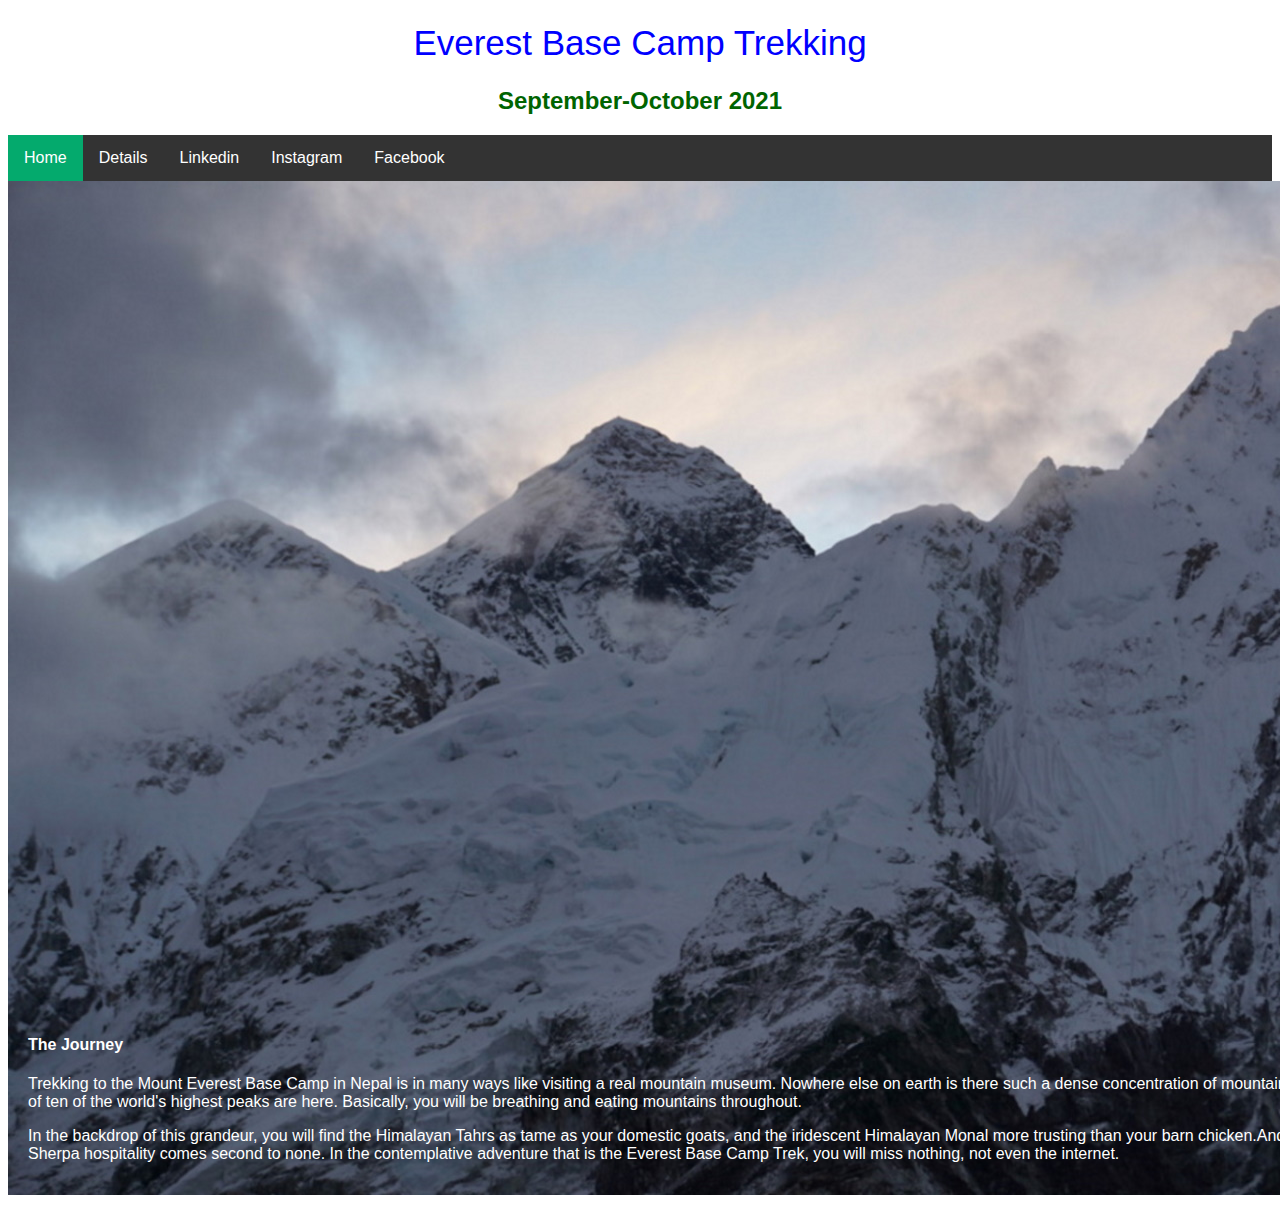
<file: index.html>
<!DOCTYPE html>
<html lang="en">
<head>
    <meta charset="UTF-8">
    <meta http-equiv="X-UA-Compatible" content="IE=edge">
    <meta name="viewport" content="width=device-width, initial-scale=1.0">
    <title>Everest Base Camp Trekking</title>
<link href="style.css" rel="stylesheet" type="text/css">
</head>
	<body>
		<div class="homepage">
				<h1 class="ebc">Everest Base Camp Trekking</h1>
					<h2 class ="date"> September-October 2021</h2>
			<!-- Navbar code made through help from w3schools https://www.w3schools.com/howto/howto_js_topnav.asp -->
					<nav class="navbar">
						<ul>
							<li><a class="active" href="#home">Home</a></li>
							<li><a href="info.html">Details</a></li>
							<li><a href="https://www.linkedin.com/in/rajeev-pathak-0b50b8134/" target="_blank">Linkedin</a></li>
							<li><a href="https://www.instagram.com/raziv_pathak/" target="_blank">Instagram</a></li>
							<li><a href="https://www.facebook.com/raziv.pathak/" target="_blank">Facebook</a></li>
						</ul>
					</nav>
<!-- HomeSection Begins  Text Source : ~ Honey Guide Expeditions -->
				<div class="imageText" id="home">
					<div class="img">
						<img src="images/Everest.jpg" alt="View from Kalapatthar">
					</div>
						<div class="box-text">
							<h4>The Journey </h4>
							<p>Trekking to the Mount Everest Base Camp in Nepal is in many ways like visiting a real mountain museum. Nowhere else on earth is there such a dense concentration of mountains of such stature. 
								Four out of ten of the world's highest peaks are here. Basically, you will be breathing and eating mountains throughout.</p>
							<p>In the backdrop of this grandeur, you will find the Himalayan Tahrs as tame as your domestic goats, and the iridescent Himalayan Monal more trusting than your barn chicken.And to top it all off, 
								the amazing Sherpa hospitality comes second to none. In the contemplative adventure that is the Everest Base Camp Trek, you will miss nothing, not even the internet.</p>
						</div>
				</div>
				<!-- HomeSection End -->
		</div>
		</body>
</html>
</file>
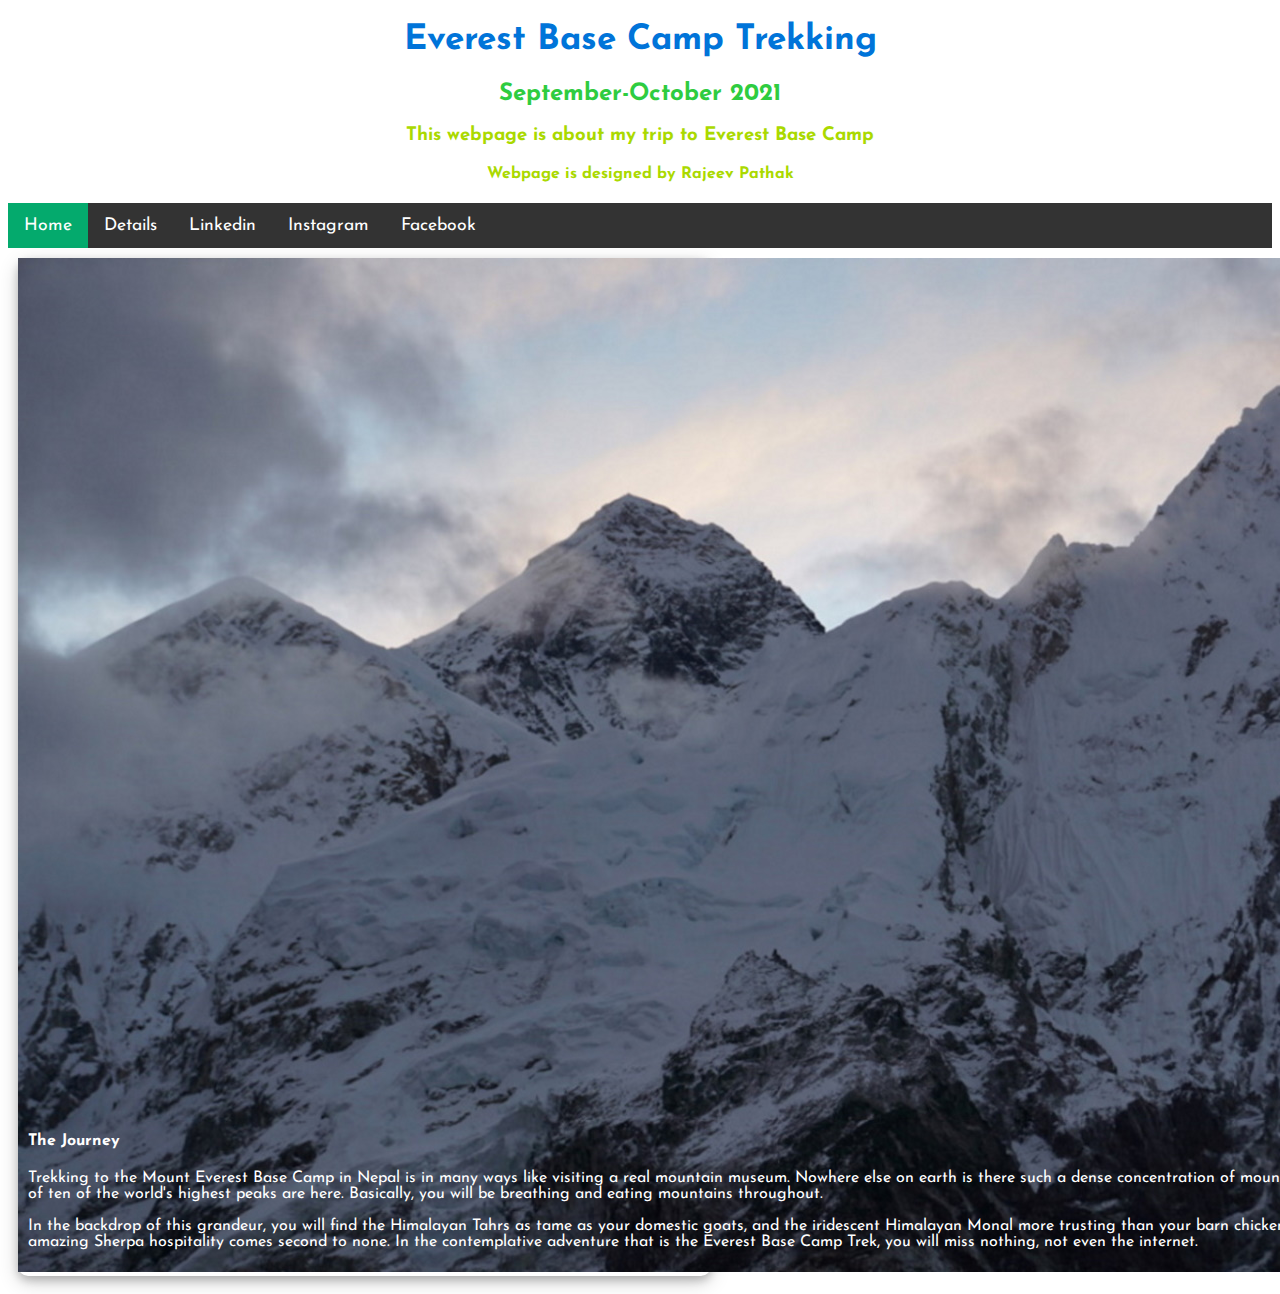
<file: Webcommunication/index.html>
<!DOCTYPE html>
<html lang="en">
<head>
    <meta charset="UTF-8">
    <meta http-equiv="X-UA-Compatible" content="IE=edge">
    <meta name="viewport" content="width=device-width, initial-scale=1.0">
    <title>Everest Base Camp Trekking</title>
<link href="style.css" rel="stylesheet" type="text/css">
</head>
	<body>
		<div class="homepage">
				<h1 class="ebc">Everest Base Camp Trekking</h1>
					<h2 class ="date"> September-October 2021</h2>
					<h3 class ="description"> This webpage is about my trip to Everest Base Camp</h3>
					<h4 class = "author"> Webpage is designed by Rajeev Pathak </h4>
					
			<!-- Navbar code made through help from w3schools https://www.w3schools.com/howto/howto_js_topnav.asp -->
					<nav class="navbar">
						<ul>
							<li><a class="active" href="#home">Home</a></li>
							<li><a href="info.html">Details</a></li>
							<li><a href="https://www.linkedin.com/in/rajeev-pathak-0b50b8134/" target="_blank">Linkedin</a></li>
							<li><a href="https://www.instagram.com/raziv_pathak/" target="_blank">Instagram</a></li>
							<li><a href="https://www.facebook.com/raziv.pathak/" target="_blank">Facebook</a></li>
						</ul>
					</nav>
<!-- HomeSection Begins  Text Source : ~ Honey Guide Expeditions -->
				<div class="imageText" id="home">
					<div class="img">
						<img src="images/Everest.jpg" alt="View from Kalapatthar">
					</div>
						<div class="box-text">
							<h4>The Journey </h4>
							<p>Trekking to the Mount Everest Base Camp in Nepal is in many ways like visiting a real mountain museum. Nowhere else on earth is there such a dense concentration of mountains of such stature. 
								Four out of ten of the world's highest peaks are here. Basically, you will be breathing and eating mountains throughout.</p>
							<p>In the backdrop of this grandeur, you will find the Himalayan Tahrs as tame as your domestic goats, and the iridescent Himalayan Monal more trusting than your barn chicken.And to top it all off, 
								the amazing Sherpa hospitality comes second to none. In the contemplative adventure that is the Everest Base Camp Trek, you will miss nothing, not even the internet.</p>
						</div>
				</div>
				<!-- HomeSection End -->
		</div>
		</body>
</html>
</file>
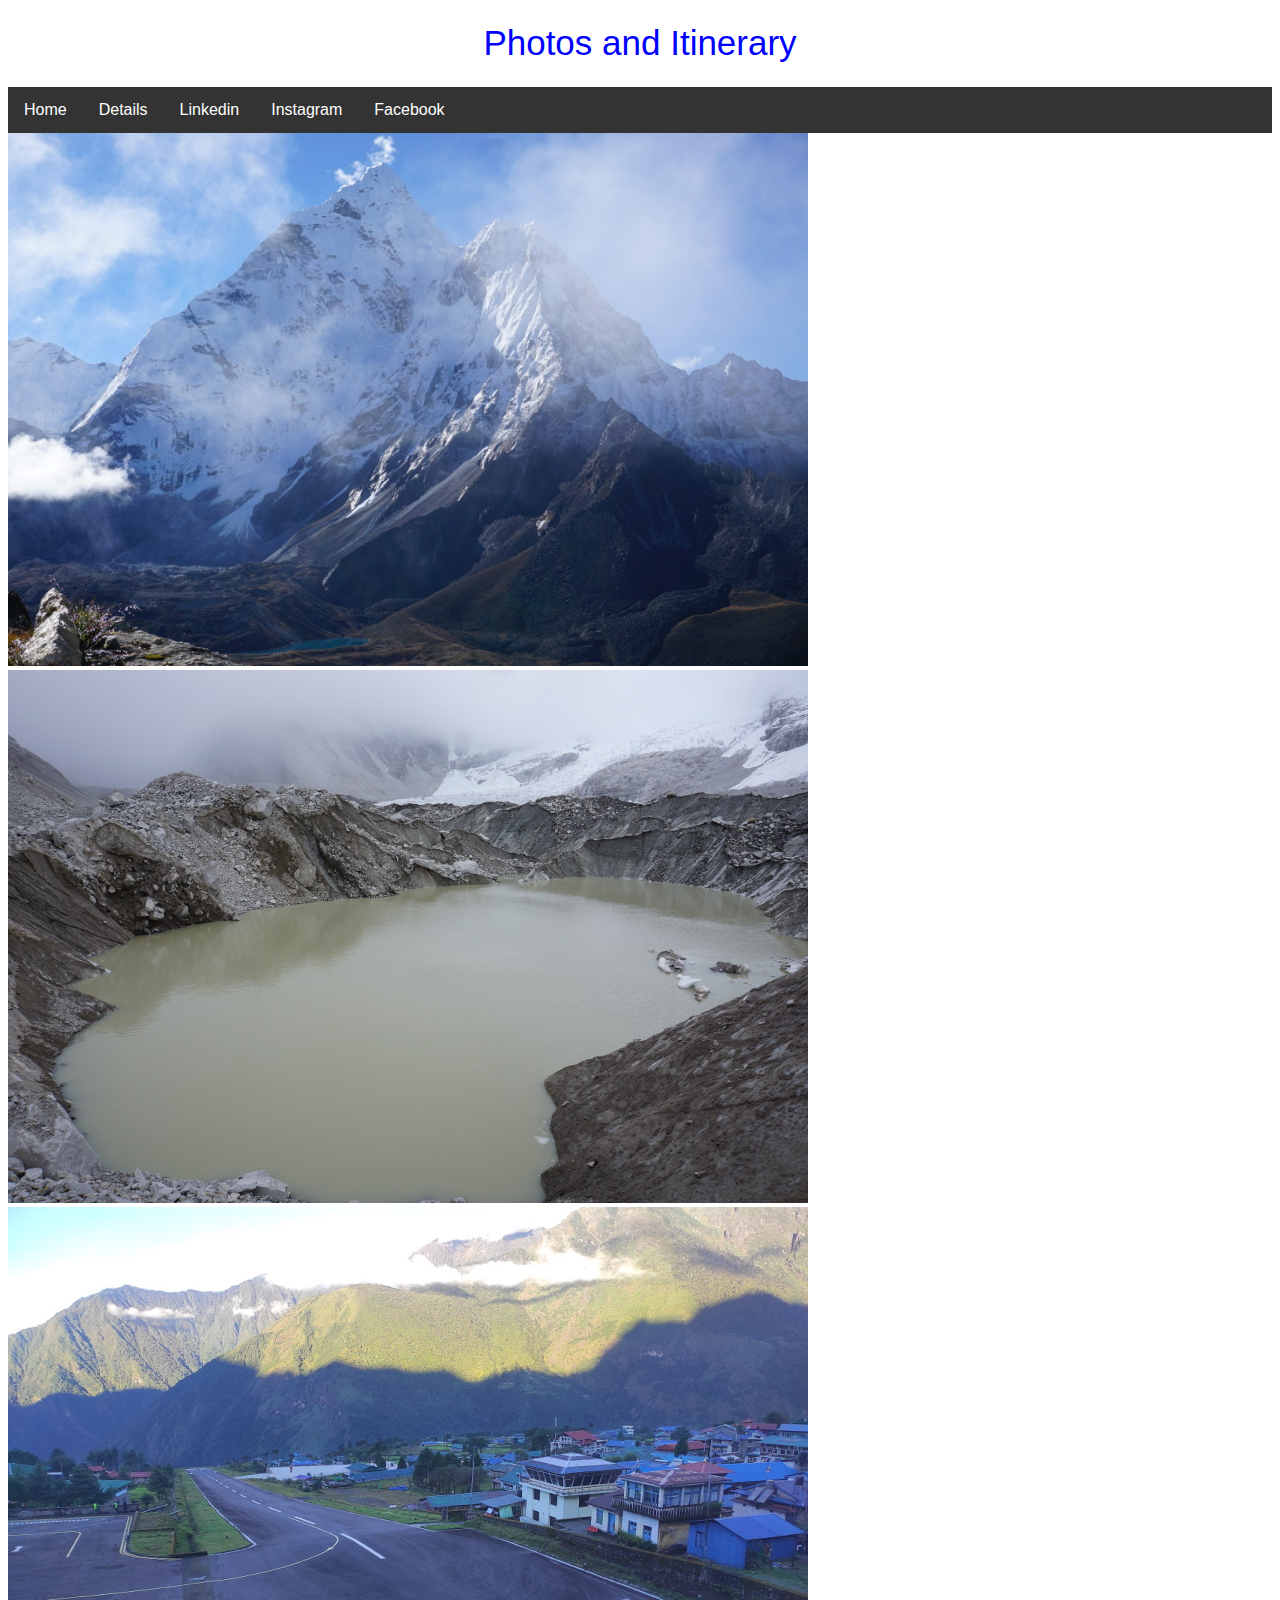
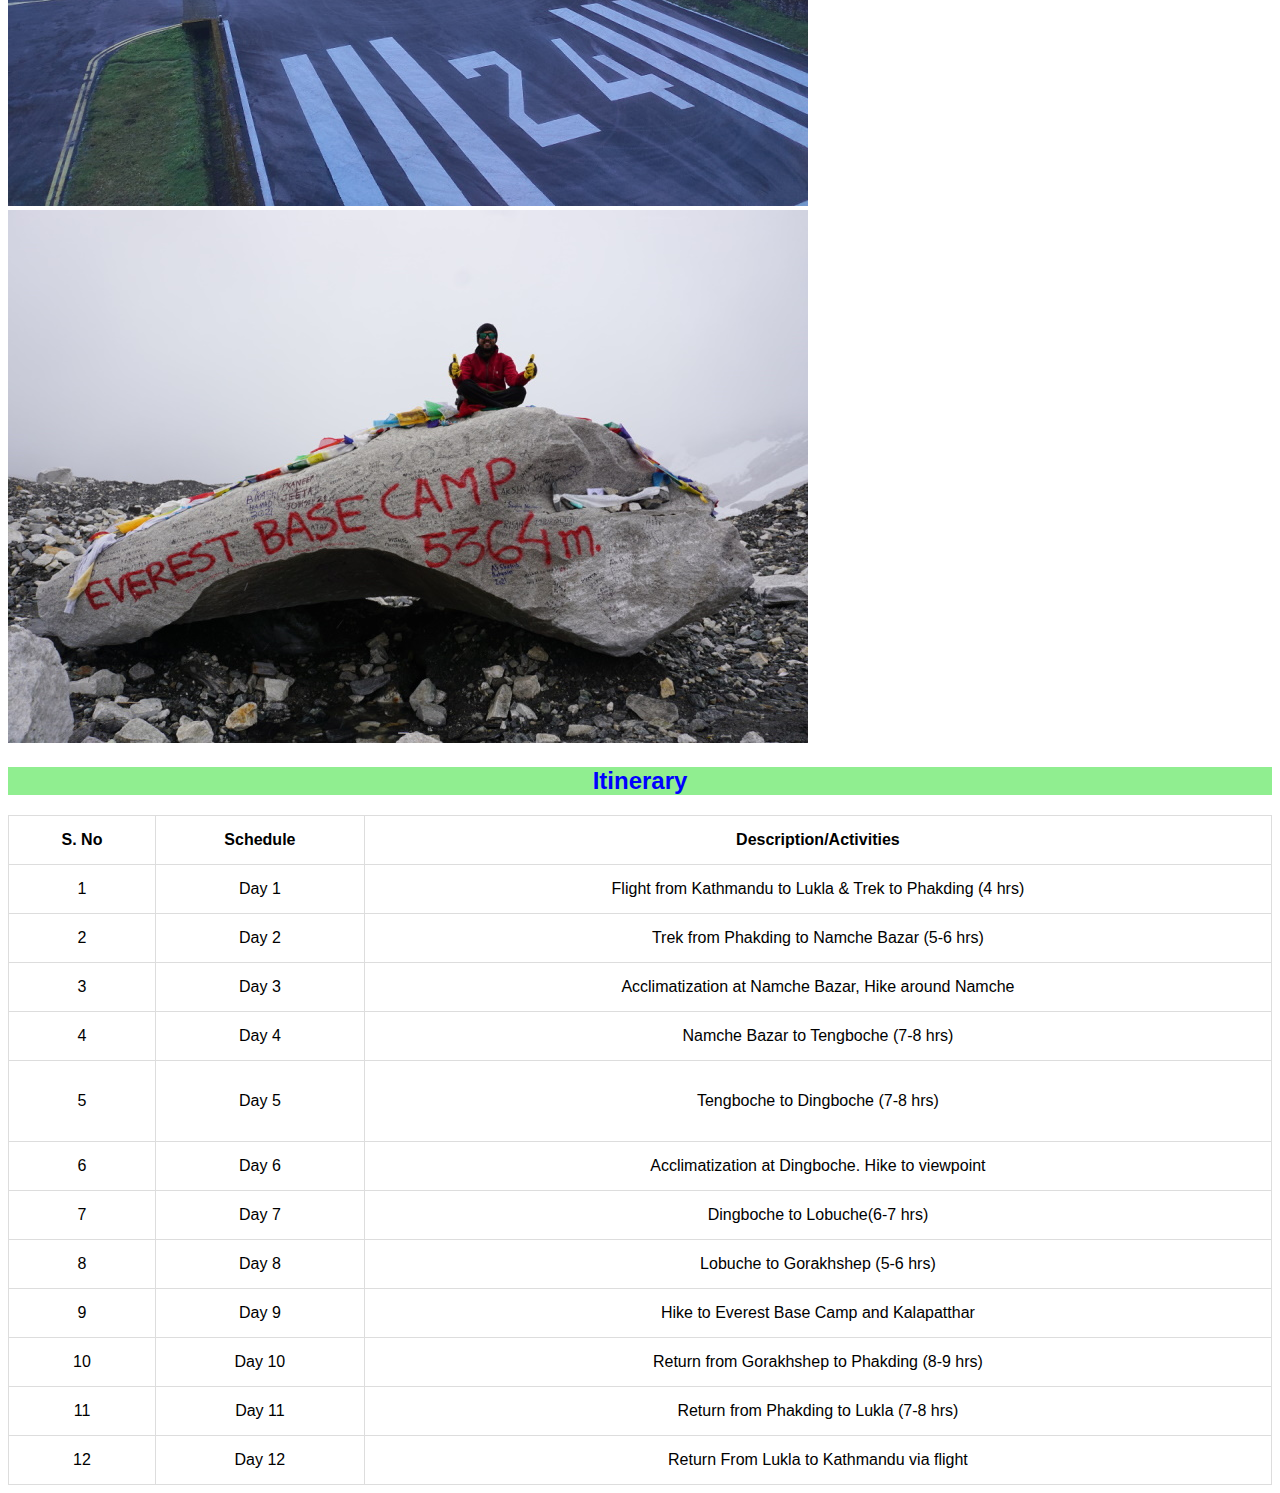
<file: info.html>
<!DOCTYPE html>
<html lang="en">
<head>
    <meta charset="UTF-8">
    <meta http-equiv="X-UA-Compatible" content="IE=edge">
    <meta name="viewport" content="width=device-width, initial-scale=1.0">
    <title>Photo and Itinerary</title>
<link href="style.css" rel="stylesheet" type="text/css">
</head>
<body>
<h1 class="ebc">Photos and Itinerary</h1>

	<!-- Navbar code made through help from w3schools https://www.w3schools.com/howto/howto_js_topnav.asp -->
	
<nav class="navbar">
  <ul>
    <li><a href="index.html">Home</a></li>
    <li><a href="#pi">Details</a></li>
    <li><a href="https://www.linkedin.com/in/rajeev-pathak-0b50b8134/" target="_blank">Linkedin</a></li>
    <li><a href="https://www.instagram.com/raziv_pathak/" target="_blank">Instagram</a></li>
    <li><a href="https://www.facebook.com/raziv.pathak/" target="_blank">Facebook</a></li>
  </ul>
</nav>

<!-- Image alignment through help from w3schools https://www.w3schools.com/howto/howto_css_images_side_by_side.asp -->	
<div class="row1">
  <div class="column1">
    <img src="images/Amadablam.jpg" alt="Amadablam">
  </div>
  <div class="column1">
    <img src="images/Lake.jpg" alt="GlacialLake">
  </div>
</div>

<div class="row2"></div>
  <div class="column2">
    <img src="images/Lukla.jpg" alt="View of Airport">
  </div>
  <div class="column2">
    <img src="images/Base Camp.jpg" alt="Base Camp">
  </div>
</div>
    <h2 class=text>Itinerary</h2>
      <!-- Table made through help from w3schools https://www.w3schools.com/html/html_tables.asp -->
	<table>
          <tbody>
            <tr>
              <th>S. No</th>
              <th>Schedule</th>
              <th>Description/Activities</th>
            </tr>
            <tr>
              <td>1</td>
              <td>Day 1</td>
              <td>Flight from Kathmandu to Lukla &amp; Trek to Phakding (4 hrs)</td>
            </tr>
            <tr>
              <td>2</td>
              <td>Day 2</td>
              <td>Trek from Phakding to Namche Bazar (5-6 hrs)</td>
            </tr>
            <tr>
              <td>3</td>
              <td>Day 3</td>
              <td>Acclimatization at Namche Bazar, Hike around Namche</td>
            </tr>
            <tr>
              <td>4</td>
              <td>Day 4</td>
              <td>Namche Bazar to Tengboche (7-8 hrs)</td>
            </tr>
            <tr>
              <td>5</td>
              <td>Day 5</td>
              <td><p>Tengboche to Dingboche (7-8 hrs)</p></td>
            </tr>
            <tr>
              <td>6</td>
              <td>Day 6</td>
              <td>Acclimatization at Dingboche. Hike to viewpoint</td>
            </tr>
            <tr>
              <td>7</td>
              <td>Day 7</td>
              <td>Dingboche to Lobuche(6-7 hrs)</td>
            </tr>
            <tr>
              <td>8</td>
              <td>Day 8</td>
              <td>Lobuche to Gorakhshep (5-6 hrs)</td>
            </tr>
            <tr>
              <td>9</td>
              <td>Day 9</td>
              <td>Hike to Everest Base Camp and Kalapatthar</td>
            </tr>
            <tr>
              <td>10</td>
              <td>Day 10</td>
              <td>Return from Gorakhshep to Phakding (8-9 hrs)</td>
            </tr>
            <tr>
              <td>11</td>
              <td>Day 11</td>
              <td>Return from Phakding to Lukla (7-8 hrs)</td>
            </tr>
            <tr>
              <td>12</td>
              <td>Day 12</td>
              <td>Return From Lukla to Kathmandu via flight</td>
            </tr>
          </tbody>
        </table>
	</body>
</html>
</file>
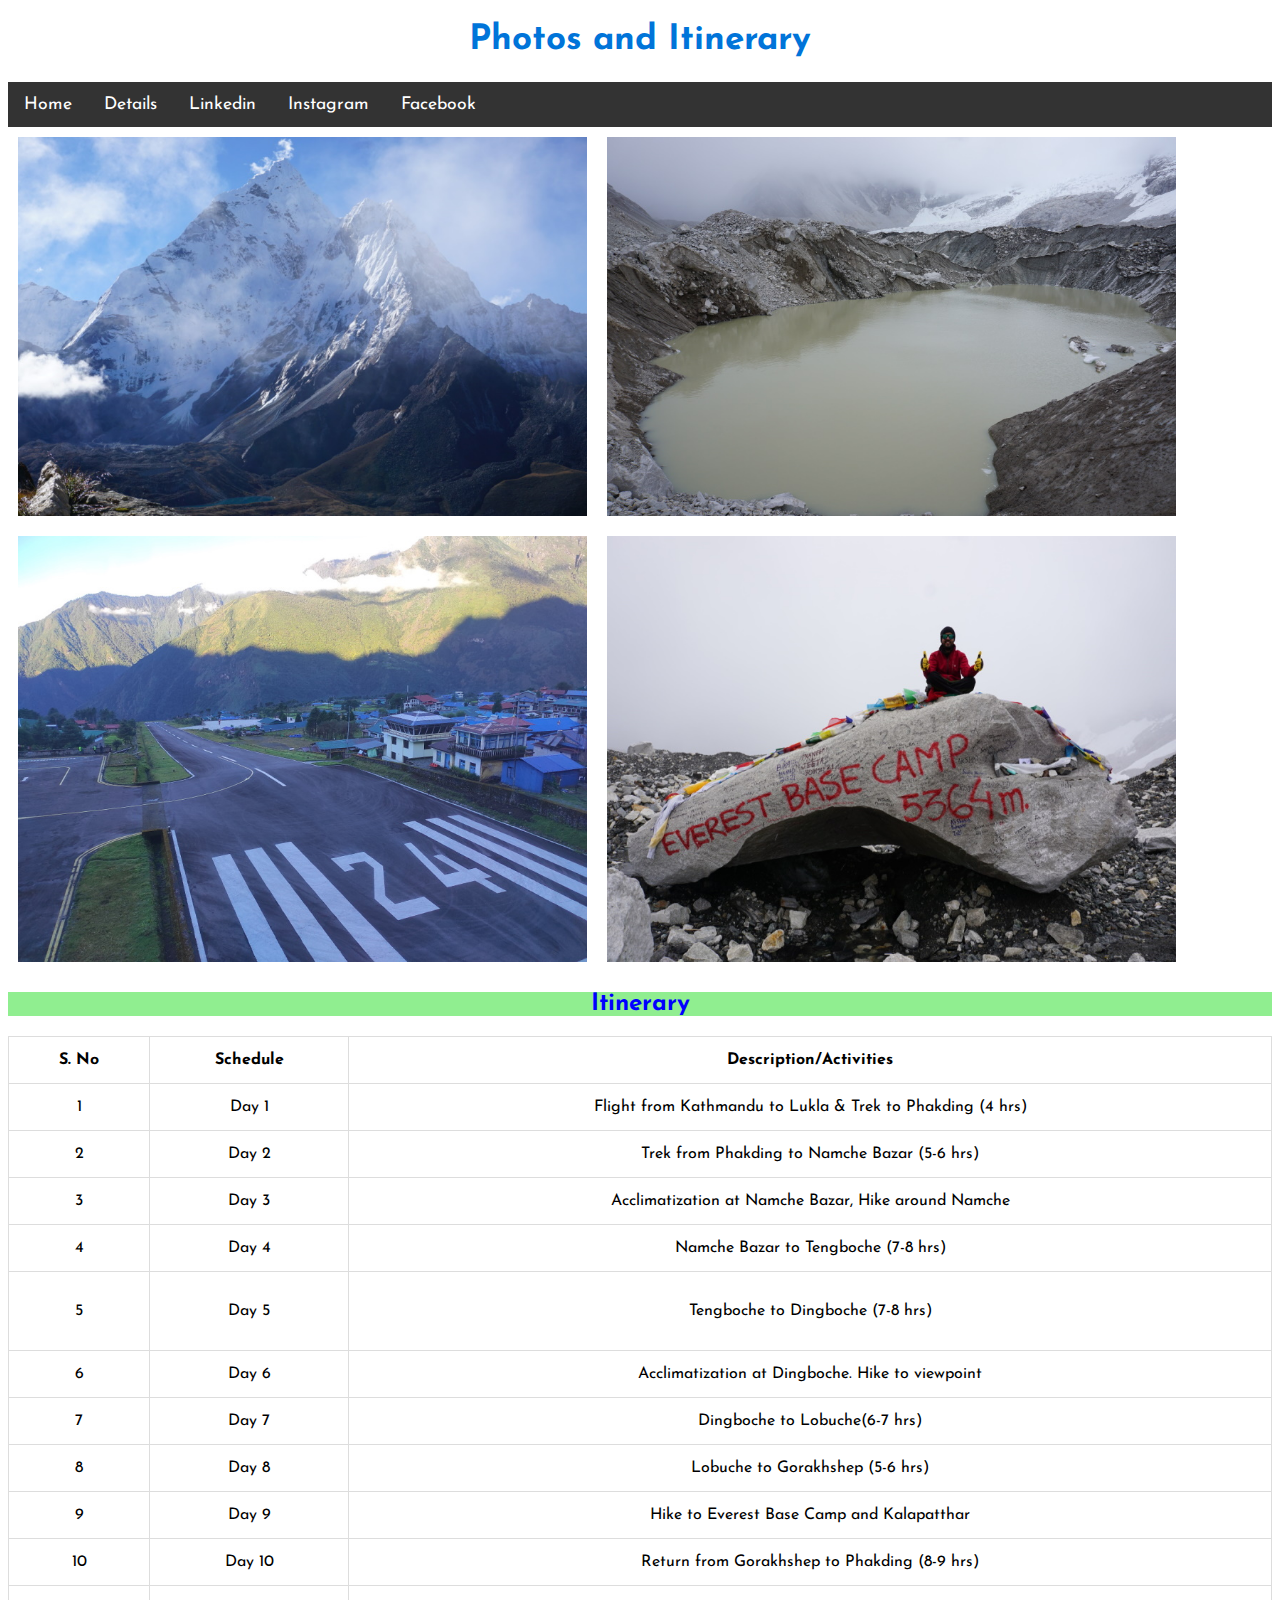
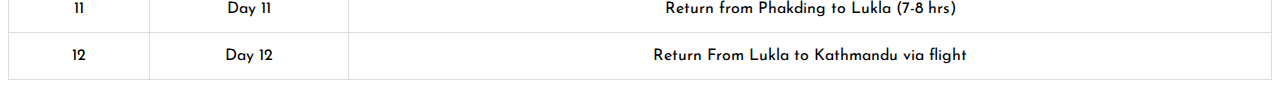
<file: Webcommunication/info.html>
<!DOCTYPE html>
<html lang="en">
<head>
    <meta charset="UTF-8">
    <meta http-equiv="X-UA-Compatible" content="IE=edge">
    <meta name="viewport" content="width=device-width, initial-scale=1.0">
    <title>Photo and Itinerary</title>
<link href="style.css" rel="stylesheet" type="text/css">
</head>
<body>
<h1 class="ebc">Photos and Itinerary</h1>

	<!-- Navbar code made through help from w3schools https://www.w3schools.com/howto/howto_js_topnav.asp -->
	
<nav class="navbar">
  <ul>
    <li><a href="index.html">Home</a></li>
    <li><a href="#pi">Details</a></li>
    <li><a href="https://www.linkedin.com/in/rajeev-pathak-0b50b8134/" target="_blank">Linkedin</a></li>
    <li><a href="https://www.instagram.com/raziv_pathak/" target="_blank">Instagram</a></li>
    <li><a href="https://www.facebook.com/raziv.pathak/" target="_blank">Facebook</a></li>
  </ul>
</nav>

<!-- Image alignment through help from w3schools https://www.w3schools.com/howto/howto_css_images_side_by_side.asp -->	
<div class="images">
  <img class="image4" src="images/Amadablam.jpg" alt="Amadablam">
  <img class="image4" src="images/Lake.jpg" alt="GlacialLake">
  <img class="image4" src="images/Lukla.jpg" alt="View of Airport">
  <img class="image4" src="images/Base Camp.jpg" alt="Base Camp">
</div>
    <h2 class=text>Itinerary</h2>
      <!-- Table made through help from w3schools https://www.w3schools.com/html/html_tables.asp -->
	<table>
          <tbody>
            <tr>
              <th>S. No</th>
              <th>Schedule</th>
              <th>Description/Activities</th>
            </tr>
            <tr>
              <td>1</td>
              <td>Day 1</td>
              <td>Flight from Kathmandu to Lukla &amp; Trek to Phakding (4 hrs)</td>
            </tr>
            <tr>
              <td>2</td>
              <td>Day 2</td>
              <td>Trek from Phakding to Namche Bazar (5-6 hrs)</td>
            </tr>
            <tr>
              <td>3</td>
              <td>Day 3</td>
              <td>Acclimatization at Namche Bazar, Hike around Namche</td>
            </tr>
            <tr>
              <td>4</td>
              <td>Day 4</td>
              <td>Namche Bazar to Tengboche (7-8 hrs)</td>
            </tr>
            <tr>
              <td>5</td>
              <td>Day 5</td>
              <td><p>Tengboche to Dingboche (7-8 hrs)</p></td>
            </tr>
            <tr>
              <td>6</td>
              <td>Day 6</td>
              <td>Acclimatization at Dingboche. Hike to viewpoint</td>
            </tr>
            <tr>
              <td>7</td>
              <td>Day 7</td>
              <td>Dingboche to Lobuche(6-7 hrs)</td>
            </tr>
            <tr>
              <td>8</td>
              <td>Day 8</td>
              <td>Lobuche to Gorakhshep (5-6 hrs)</td>
            </tr>
            <tr>
              <td>9</td>
              <td>Day 9</td>
              <td>Hike to Everest Base Camp and Kalapatthar</td>
            </tr>
            <tr>
              <td>10</td>
              <td>Day 10</td>
              <td>Return from Gorakhshep to Phakding (8-9 hrs)</td>
            </tr>
            <tr>
              <td>11</td>
              <td>Day 11</td>
              <td>Return from Phakding to Lukla (7-8 hrs)</td>
            </tr>
            <tr>
              <td>12</td>
              <td>Day 12</td>
              <td>Return From Lukla to Kathmandu via flight</td>
            </tr>
          </tbody>
        </table>
	</body>
</html>
</file>
<file: style.css>
/* Font from : https://fonts.google.com/specimen/Josefin+Sans */

*{
  font-family: 'Josefin Sans', sans-serif;
}

.ebc{
	color: blue;
  font-size: 35px;
  font-weight: 400;
  text-align: center;


}
.date {
	color: darkgreen;
  text-align: center;
}
.text {
	color: blue;
  text-align: center;
  background-color: lightgreen;
}
body

/* Navbar Styling from W3schools https://www.w3schools.com/css/css_navbar.asp */

.navbar{
  position: relative;
 
}
ul {
  list-style-type: none;
  margin: auto;
  width: 100%;
  z-index: 3;
  padding: 0;
  overflow: hidden;
  background-color: #333;
  
}

li {
  float: left;

}

li a {
  display: block;
  color: white;
  text-align: center;
  padding: 14px 16px;
  text-decoration: none;
}

li a:hover:not(.active) {
  background-color: #111;
}

.active {
  background-color: #04AA6D;
}
/* Text block inside Image CSS
Source : https://www.w3schools.com/howto/howto_css_image_text_blocks.asp */

.imageText {
  position: relative;
  width: fit-content;
}

.img {
  /* height: auto; 
  width: auto; 
  min-width:100%; */
  display: block;
  margin-left: auto;
  margin-right: auto;
  width: 100%;
  
}
/* Bottom right text */
.box-text {
  position: absolute;
  bottom: 20px;
  right: 20px;
  color: white;
  padding-left: 20px;
  padding-right: 20px;
}


/* Image Boxing up */

.row1 .row2 {
  display: flex;
  width: 100%
  
}

/* Create two equal columns that sits next to each other */
.column1 .column2 {
  flex: 40%;
  padding: 5px;
}

/* Table Styliing 
https://www.w3schools.com/css/css_table_style.asp
*/

table, td, th {  
  border: 1px solid #ddd;
  text-align: center;
}
table {
  border-collapse: collapse;
  width: 100%;
}

th, td {
  padding: 15px;
}

tr:hover {background-color: #86ceb3;}
</file>
<file: Webcommunication/style.css>
/* Font imported from Google Fonts */
@import url('https://fonts.googleapis.com/css2?family=Josefin+Sans:wght@400;700&display=swap');

*{
  font-family: 'Josefin Sans', sans-serif;
}

.ebc{
	color: #0074D9;
  font-size: 35px;
  font-weight: 700;
  text-align: center;


}
.date {
	color: #2ECC40;;
  text-align: center;
}
.description{
  color:#aad900;
  text-align: center;
}
  .author {
    color:#aad900;
    text-align: center;

  }

.text {
	color: blue;
  text-align: center;
  background-color: lightgreen;
}
body

/* Navbar Styling from W3schools https://www.w3schools.com/css/css_navbar.asp */

.navbar{
  position: relative;
  background-color: #333;
 
}
ul {
  list-style-type: none;
  margin: auto;
  width: 100%;
  z-index: 3;
  padding: 0;
  overflow: hidden;
  background-color: #333;
  
}

li {
  float: left;

}

li a {
  display: block;
  color: white;
  text-align: center;
  padding: 14px 16px;
  font-size: 1.1em;
  text-decoration: none;
}

li a:hover:not(.active) {
  background-color: #111;
}

.active {
  background-color: #04AA6D;
}
 li a:focus {
    background-color: #04AA6D;
    outline: none;
  }
/* Text block inside Image CSS
Source : https://www.w3schools.com/howto/howto_css_image_text_blocks.asp */

.imageText {
  position: relative;
  width: fit-content;;
}

.img {
  display: inline-block;
  width: 45%;
  height: auto;
  margin: 10px;
  box-shadow: 0 4px 8px 0 rgba(0, 0, 0, 0.2), 0 6px 20px 0 rgba(0, 0, 0, 0.19);
  border-radius: 10px; 
  
}
/* Bottom right text */
.box-text {
  position: absolute;
  bottom: 20px;
  right: 20px;
  color: white;
  padding-left: 20px;
  padding-right: 20px;
}


.images {
  display: flex; /* Use flexbox layout for the container */
  flex-wrap: wrap; /* Allow the images to wrap onto multiple rows if needed */
}

/* Define the styling for each individual image */
.image4 {
  width: 45%; /* Set the width of each image to 50% of the container */
  padding: 10px; /* Add some padding around each image */
}

/* Table Styliing 
https://www.w3schools.com/css/css_table_style.asp
*/

table, td, th {  
  border: 1px solid #ddd;
  text-align: center;
}
table {
  border-collapse: collapse;
  width: 100%;
}

th, td {
  padding: 15px;
}

tr:hover {background-color: #86ceb3;}
</file>
